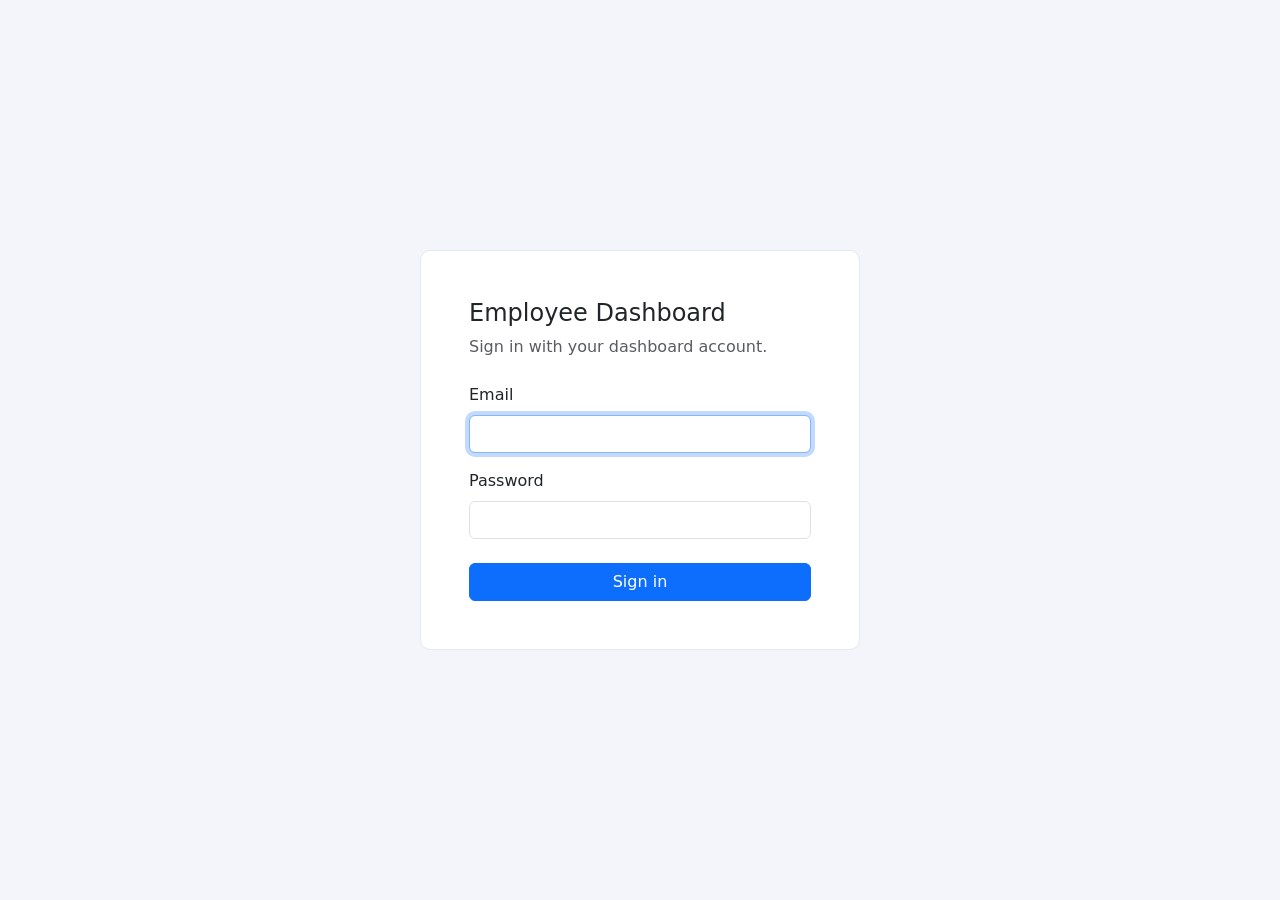
<file: employee_dashboard/frontend/login.html>
<!DOCTYPE html>
<html lang="en">
<head>
  <meta charset="UTF-8">
  <meta name="viewport" content="width=device-width, initial-scale=1">
  <title>Sign in - Employee Dashboard</title>
  <link href="https://cdn.jsdelivr.net/npm/bootstrap@5.3.3/dist/css/bootstrap.min.css" rel="stylesheet">
  <link href="css/style.css" rel="stylesheet">
</head>
<body>
  <main class="container min-vh-100 d-flex align-items-center justify-content-center py-5">
    <section class="card login-card w-100">
      <div class="card-body p-4 p-md-5">
        <h1 class="h4 mb-2">Employee Dashboard</h1>
        <p class="text-muted mb-4">Sign in with your dashboard account.</p>
        <div id="login-error" class="alert alert-danger d-none" role="alert" aria-live="polite"></div>
        <form id="login-form">
          <div class="mb-3">
            <label for="email" class="form-label">Email</label>
            <input id="email" name="email" class="form-control" type="email" autocomplete="username" maxlength="254" required autofocus>
          </div>
          <div class="mb-4">
            <label for="password" class="form-label">Password</label>
            <input id="password" name="password" class="form-control" type="password" autocomplete="current-password" maxlength="1024" required>
          </div>
          <button id="login-button" class="btn btn-primary w-100" type="submit">Sign in</button>
        </form>
      </div>
    </section>
  </main>
  <script src="js/login.js"></script>
</body>
</html>
</file>
<file: employee_dashboard/frontend/css/style.css>
:root {
  --navy: #14325e;
  --blue: #2f6fdb;
  --bg: #f3f5fa;
  --ink: #1f2a44;
  --muted: #6b7690;
  --line: #e3e8f2;
}

body {
  background: var(--bg);
  color: var(--ink);
  font-family: "Segoe UI", system-ui, -apple-system, Roboto, sans-serif;
}

.app-header {
  background: linear-gradient(90deg, var(--navy), #2a4f8f);
  color: #fff;
  padding: 0.9rem 0;
  margin-bottom: 1.75rem;
}
.app-header .brand { font-size: 1.35rem; font-weight: 700; letter-spacing: 0.2px; }
.app-header .nav-link { color: rgba(255, 255, 255, 0.75); padding: 0.25rem 0.75rem; border-radius: 6px; }
.app-header .nav-link:hover { color: #fff; }
.app-header .nav-link.active { color: #fff; background: rgba(255, 255, 255, 0.16); }

.card { border: 1px solid var(--line); border-radius: 10px; box-shadow: none; }
.card h5 { font-size: 1rem; font-weight: 600; margin-bottom: 1rem; }

.stat-card { border-left: 4px solid var(--blue); }
.stat-card.s2 { border-left-color: #20a67a; }
.stat-card.s3 { border-left-color: #e08a1e; }
.stat-card.s4 { border-left-color: #8b5cc6; }
.stat-label { color: var(--muted); font-size: 0.85rem; }
.stat-value { font-size: 2rem; font-weight: 700; line-height: 1.2; }

.table > :not(caption) > * > * { padding: 0.55rem 0.75rem; }
.table thead th { color: var(--muted); font-weight: 600; font-size: 0.85rem; border-bottom-color: var(--line); }

.list-group-item.active { background: var(--blue); border-color: var(--blue); }
.chart-box { position: relative; height: 280px; }
.login-card { max-width: 440px; }

a:focus-visible, button:focus-visible, select:focus-visible, input:focus-visible {
  outline: 3px solid rgba(47, 111, 219, 0.45);
  outline-offset: 2px;
}
</file>
